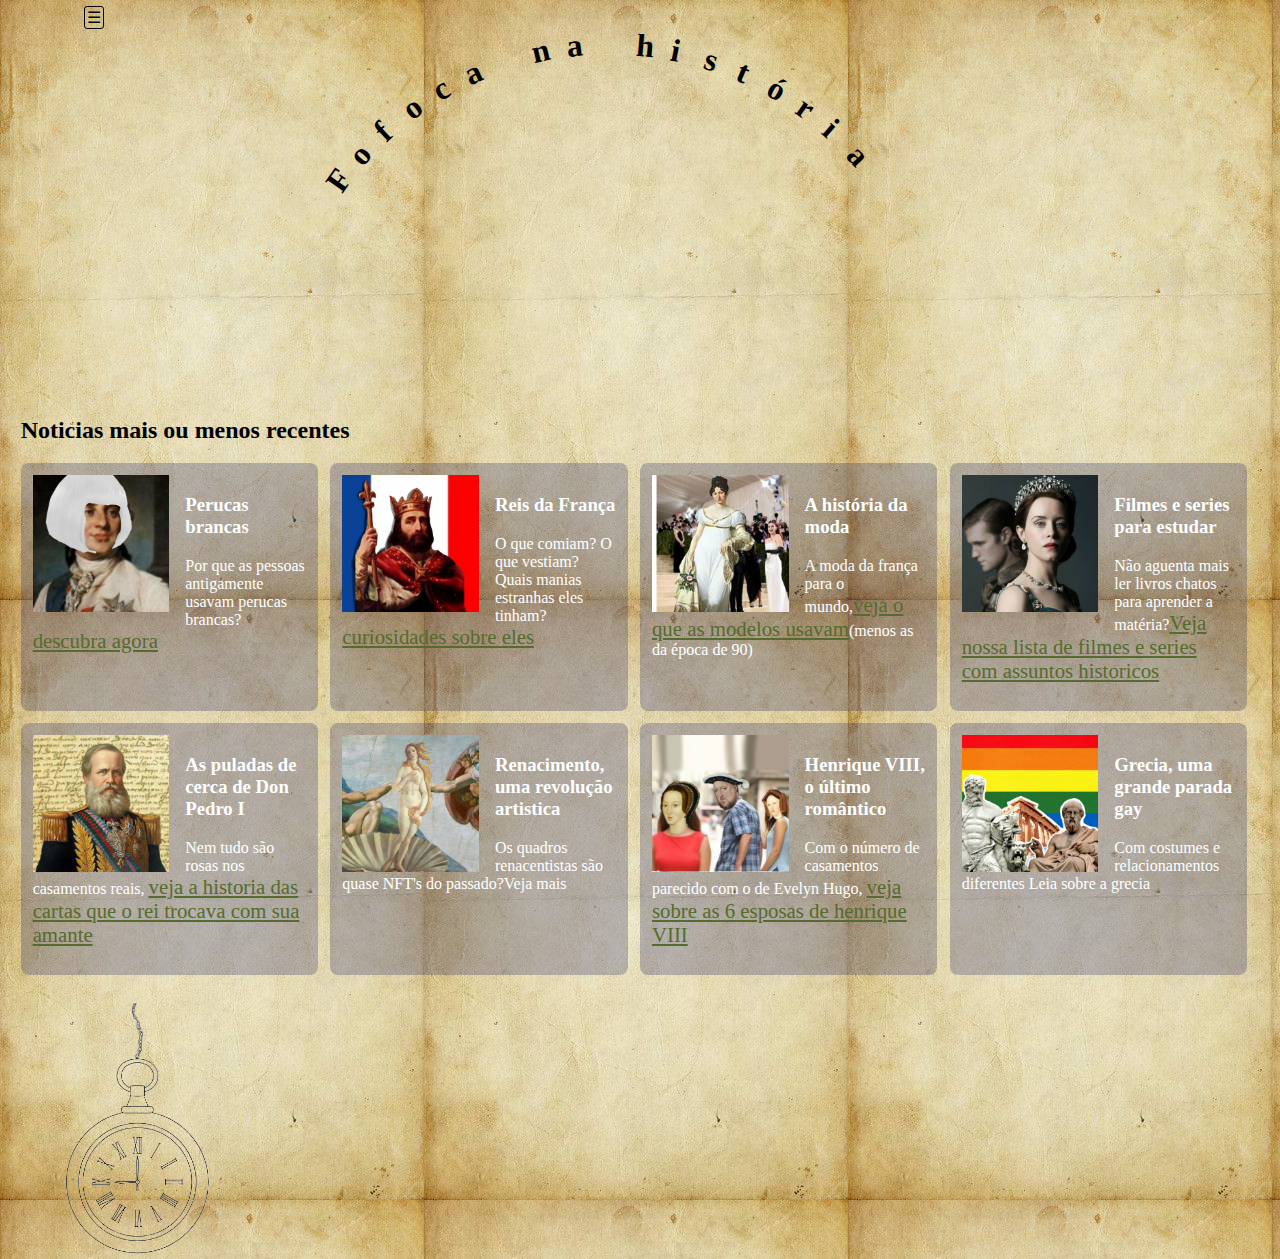
<file: index.html>
<html>

<head>
    <meta charset="utf-8">
    <meta name="viewport" content="width=device-width, initial-scale=1">
    <title>Fofoca na história</title>
    <link rel="icon" href="imgs/dobradura_icon.png">
    <link rel="stylesheet" href="estilo-index.css">
    <link rel="stylesheet" href="menu.css">
</head>

<header>
  <span id="alterna-menu" class="menu-visivel"><span id="hamburguer">☰</span></span>
  <nav id="menu-principal">
    <ul>
      <a href="index.html">Página inicial</a>
      <a href="materias.html">Matérias</a>
      <a href="indicacoes.html">Indicações</a>
      <a href="sobre-nos.html">Sobre as criadoras</a>
    </ul>
  </nav>
</header>

<h1 id="container">
    <div>F</div>
    <div>o</div>
    <div>f</div>
    <div>o</div>
    <div>c</div>
    <div>a</div>
    <div> </div>
    <div>n</div>
    <div>a</div>
    <div> </div>
    <div>h</div>
    <div>i</div>
    <div>s</div>
    <div>t</div>
    <div>ó</div>
    <div>r</div>
    <div>i</div>
    <div>a</div>
    <div> </div>
</h1>
</div>

<section>
    <h2>Noticias mais ou menos recentes</h2>
    <div id="Noticias">
      <article>
        <img src="imgs/peruca-branca.jfif">
        <h3>Perucas brancas</h3>
        <p>Por que as pessoas antigamente usavam perucas brancas?<a href="materias.html">descubra agora</a></p>
      </article>
      <article>
        <img src="imgs/reis-franca.jfif">
        <h3>Reis da França</h3>
        <p>O que comiam? O que vestiam? Quais manias estranhas eles tinham?<a href="materias.html">curiosidades sobre eles</a></p>
      </article>
      <article>
        <img src="imgs/met-gala.jfif">
        <h3>A história da moda</h3>
        <p>A moda da frança para o mundo,<a href="materias.html">veja o que as modelos usavam</a>(menos as da época de 90)</p>
      </article>
      <article>
        <img src="imgs/the-crown.jfif">
        <h3>Filmes e series para estudar</h3>
        <p>Não aguenta mais ler livros chatos para aprender a matéria?<a href="materias.html">Veja nossa lista de filmes e series com assuntos historicos</a></p>
      </article>
      <article>
        <img src="imgs/d-pedro.jfif">
        <h3>As puladas de cerca de Don Pedro I</h3>
        <p>Nem tudo são rosas nos casamentos reais, <a href="materias.html">veja a historia das cartas que o rei trocava com sua amante</a></p>
      </article>
      <article>
        <img src="imgs/venus.jfif">
        <h3>Renacimento, uma revolução artistica</h3>
        <p>Os quadros renacentistas são quase NFT's do passado?<a>Veja mais</a></p>
      </article>
      <article>
        <img src="imgs/henriqueVIII.jfif">
        <h3>Henrique VIII, o último romântico</h3>
        <p>Com o número de casamentos parecido com o de Evelyn Hugo, <a href="materias.html">veja sobre as 6 esposas de henrique VIII</a></p>
      </article>
      <article>
        <img src="imgs/grecia.jfif">
        <h3>Grecia, uma grande parada gay</h3>
        <p>Com costumes e relacionamentos diferentes <a>Leia sobre a grecia</a></p>
      </article>
    </div>
  </section>
  <img src="imgs/relogio.png" id="relogio">

    
<script src="menu.js"></script>
</body>

</html>
</file>
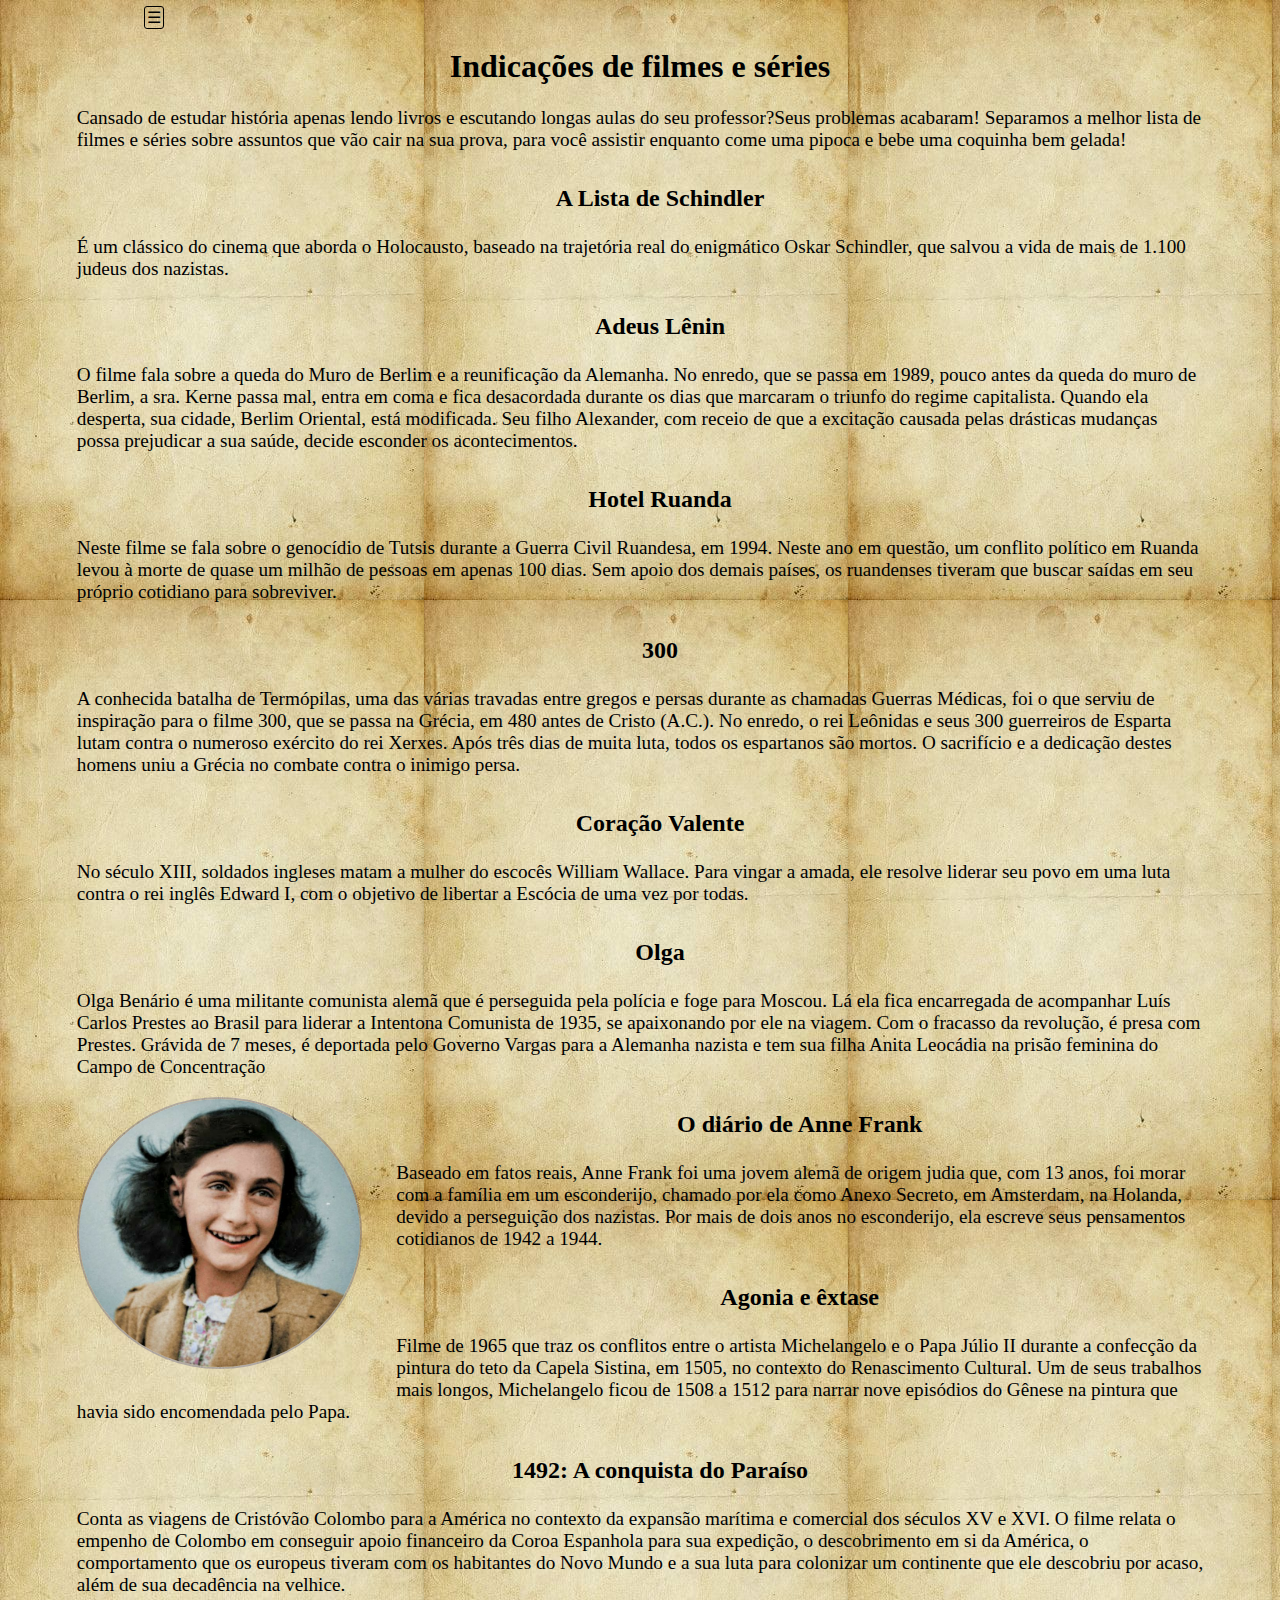
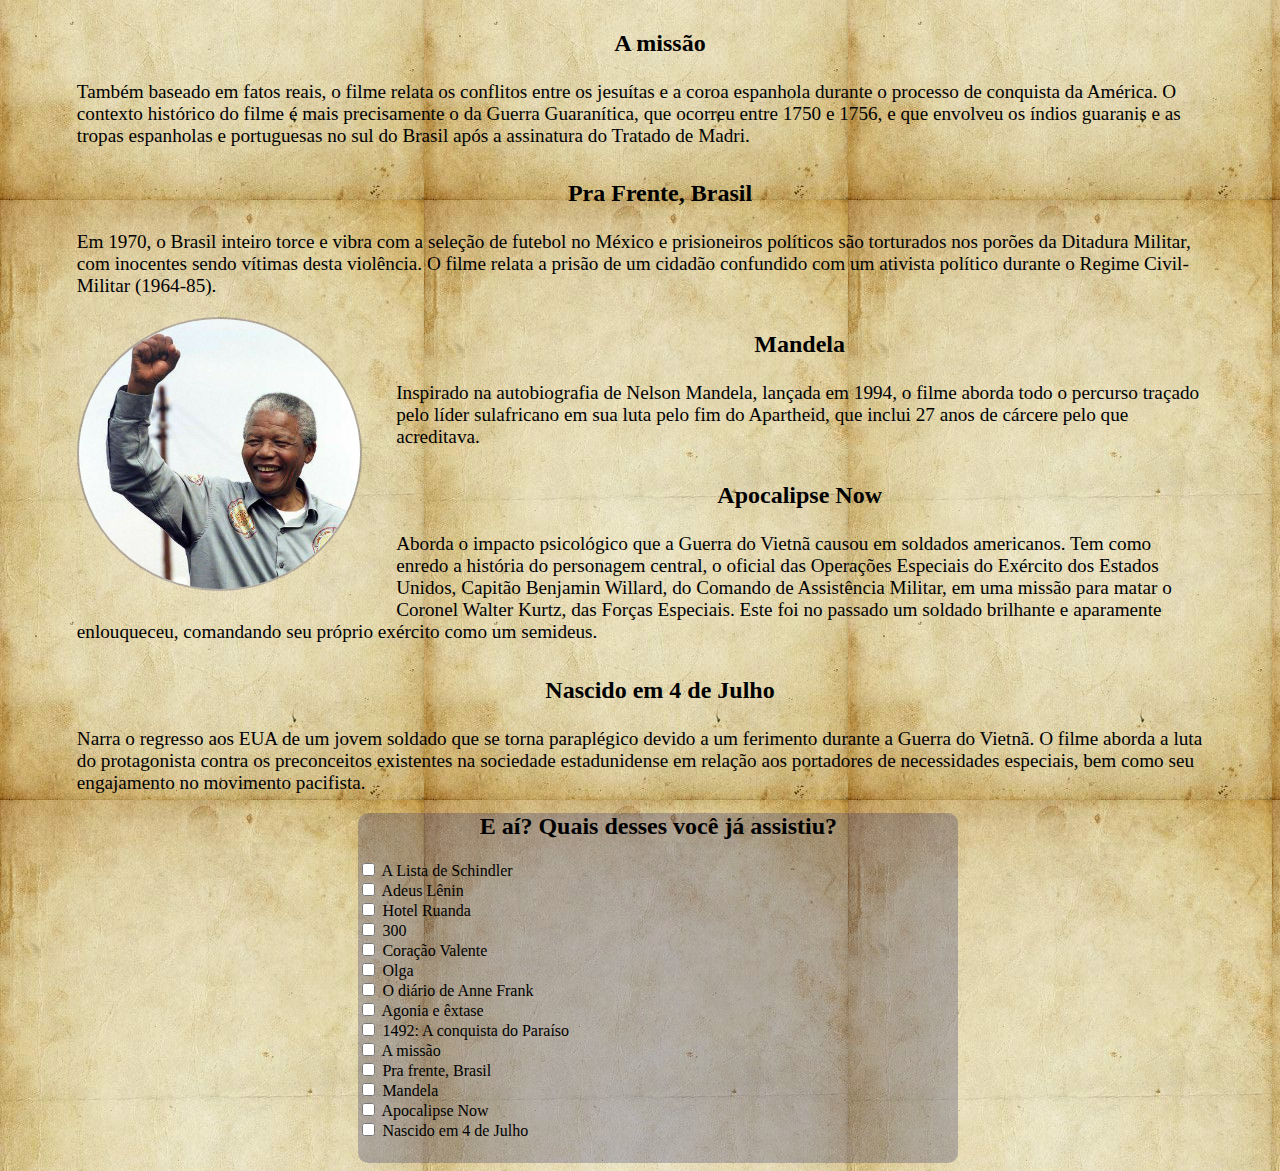
<file: indicacoes.html>
<html>

<head>
    <meta charset="utf-8">
    <meta name="viewport" content="width=device-width, initial-scale=1">
    <title>Fofoca na história</title>
    <link rel="icon" href="imgs/dobradura_icon.png">
    <link rel="stylesheet" href="indicacoes.css">
    <link rel="stylesheet" href="menu.css">
</head>

<header>
  <span id="alterna-menu" class="menu-visivel"><span id="hamburguer">☰</span></span>
  <nav id="menu-principal">
    <ul>
      <a href="index.html">Página inicial</a>
      <a href="materias.html">Materias</a>
      <a href="indicacoes.html">Indicações</a>
      <a href="sobre-nos.html">Sobre as criadoras</a>
    </ul>
  </nav>
</header>
</head>
<body>
<h1>Indicações de filmes e séries</h1>

<p>
    Cansado de estudar história apenas lendo livros e escutando longas aulas do seu professor?Seus problemas acabaram! Separamos
    a melhor lista de filmes e séries sobre assuntos que vão cair na sua prova, para você assistir enquanto come uma pipoca
    e bebe uma coquinha bem gelada!
</p>

<h2><ol>A Lista de Schindler</ol></h2>
<p>
    É um clássico do cinema que aborda o Holocausto, baseado na trajetória real do
    enigmático Oskar Schindler, que salvou a vida de mais de 1.100 judeus
    dos nazistas.    
</p>

<h2><ol>Adeus Lênin</ol></h2>
<p>
    O filme fala sobre a queda do Muro de Berlim e a reunificação da Alemanha. No
enredo, que se passa em 1989, pouco antes da queda do muro de Berlim, a sra.
Kerne passa mal, entra em coma e fica desacordada durante os dias que marcaram
o triunfo do regime capitalista.
Quando ela desperta, sua cidade, Berlim Oriental, está modificada. Seu filho
Alexander, com receio de que a excitação causada pelas drásticas mudanças possa
prejudicar a sua saúde, decide esconder os acontecimentos.
</p>

<h2><ol>Hotel Ruanda</ol></h2>
<p>
    Neste filme se fala sobre o genocídio de Tutsis durante a Guerra Civil Ruandesa,
    em 1994. Neste ano em questão, um conflito político em Ruanda levou à morte de
    quase um milhão de pessoas em apenas 100 dias. Sem apoio dos demais países, os
    ruandenses tiveram que buscar saídas em seu próprio cotidiano para sobreviver.
</p>

<h2><ol>300</ol></h2>
<p>
    A conhecida batalha de Termópilas, uma das várias travadas entre gregos e persas
    durante as chamadas Guerras Médicas, foi o que serviu de inspiração para o
    filme 300, que se passa na Grécia, em 480 antes de Cristo (A.C.).
    No enredo, o rei Leônidas e seus 300 guerreiros de Esparta lutam contra o
    numeroso exército do rei Xerxes. Após três dias de muita luta, todos os espartanos
    são mortos. O sacrifício e a dedicação destes homens uniu a Grécia no combate
    contra o inimigo persa.
    
</p>

<h2><ol>Coração Valente</ol></h2>
<p>
    No século XIII, soldados ingleses matam a mulher do escocês William Wallace.
    Para vingar a amada, ele resolve liderar seu povo em uma luta contra o rei inglês
    Edward I, com o objetivo de libertar a Escócia de uma vez por todas.
</p>

<h2><ol>Olga</ol></h2>
<p>
    Olga Benário é uma militante comunista alemã que é perseguida pela polícia e
    foge para Moscou. Lá ela fica encarregada de acompanhar Luís Carlos Prestes ao
    Brasil para liderar a Intentona Comunista de 1935, se apaixonando por ele na
    viagem.
    Com o fracasso da revolução, é presa com Prestes. Grávida de 7 meses, é
    deportada pelo Governo Vargas para a Alemanha nazista e tem sua filha Anita
    Leocádia na prisão feminina do Campo de Concentração
</p>

<img src="imgs/anne.jfif" id="img" alt="Imagem Nelson Mandela">
<h2><ol>O diário de Anne Frank</ol></h2>
<p>
    Baseado em fatos reais, Anne Frank foi uma jovem alemã de origem judia que,
    com 13 anos, foi morar com a família em um esconderijo, chamado por ela como
    Anexo Secreto, em Amsterdam, na Holanda, devido a perseguição dos nazistas.
    Por mais de dois anos no esconderijo, ela escreve seus pensamentos cotidianos de
    1942 a 1944.
</p>

<h2><ol>Agonia e êxtase</ol></h2>
<p>
    Filme de 1965 que traz os conflitos entre o artista Michelangelo e o Papa Júlio II
    durante a confecção da pintura do teto da Capela Sistina, em 1505, no contexto
    do Renascimento Cultural. Um de seus trabalhos mais longos, Michelangelo ficou
    de 1508 a 1512 para narrar nove episódios do Gênese na pintura que havia sido
    encomendada pelo Papa.
</p>

<h2><ol>1492: A conquista do Paraíso</ol></h2>
<p>
    Conta as viagens de Cristóvão Colombo para a América no contexto da expansão
    marítima e comercial dos séculos XV e XVI. O filme relata o empenho de
    Colombo em conseguir apoio financeiro da Coroa Espanhola para sua expedição,
    o descobrimento em si da América, o comportamento que os europeus tiveram
    com os habitantes do Novo Mundo e a sua luta para colonizar um continente que
    ele descobriu por acaso, além de sua decadência na velhice.    
</p>

<h2><ol>A missão</ol></h2>
<p>
    Também baseado em fatos reais, o filme relata os conflitos entre os jesuítas e a
coroa espanhola durante o processo de conquista da América. O contexto histórico
do filme é mais precisamente o da Guerra Guaranítica, que ocorreu entre 1750 e
1756, e que envolveu os índios guaranis e as tropas espanholas e portuguesas no
sul do Brasil após a assinatura do Tratado de Madri.
</p>

<h2><ol>Pra Frente, Brasil</ol></h2>
<p>
    Em 1970, o Brasil inteiro torce e vibra com a seleção de futebol no México e
prisioneiros políticos são torturados nos porões da Ditadura Militar, com
inocentes sendo vítimas desta violência. O filme relata a prisão de um cidadão
confundido com um ativista político durante o Regime Civil-Militar (1964-85).
</p>

<img src="imgs/mandela.jfif" id="img" alt="imagem Nelson Mandela acenando">
<h2><ol>Mandela</ol></h2>
<p>
    Inspirado na autobiografia de Nelson Mandela, lançada em 1994, o filme aborda
todo o percurso traçado pelo líder sulafricano em sua luta pelo fim do Apartheid,
que inclui 27 anos de cárcere pelo que acreditava.
</p>

<h2><ol>Apocalipse Now</ol></h2>
<p>
    Aborda o impacto psicológico que a Guerra do Vietnã causou em soldados
americanos. Tem como enredo a história do personagem central, o oficial das
Operações Especiais do Exército dos Estados Unidos, Capitão Benjamin Willard,
do Comando de Assistência Militar, em uma missão para matar o Coronel Walter
Kurtz, das Forças Especiais. Este foi no passado um soldado brilhante e
aparamente enlouqueceu, comandando seu próprio exército como um semideus.
</p>

<h2><ol>Nascido em 4 de Julho</ol></h2>
<p>
    Narra o regresso aos EUA de um jovem soldado que se torna paraplégico devido a
um ferimento durante a Guerra do Vietnã. O filme aborda a luta do protagonista
contra os preconceitos existentes na sociedade estadunidense em relação aos
portadores de necessidades especiais, bem como seu engajamento no movimento
pacifista.
</p>
    <style type="text/css">
        #box{
            width:600px;
            height:350px;
            background-color:#2264;
            border-radius: 10px;
        }
    
    </style>
    </head>

    <div id="box">
        <section>
            <div id="assistidos">
                <h2>E aí? Quais desses você já assistiu?</h2>
                <input type="checkbox" id="assistidos" name = "A Lista de Schindler" >
                <label for="assistidos">A Lista de Schindler</label>
            </div>
            <div id="assistidos">
                <input type="checkbox" id="assistidos" name = "Adeus Lênin" >
                <label for="assistidos">Adeus Lênin</label>
            </div>
            <div id="assistidos">
                <input type="checkbox" id="assistidos" name = "Hotel Ruanda" >
                <label for="assistidos">Hotel Ruanda</label>
            </div>
            <div id="assistidos">
                <input type="checkbox" id="assistidos" name = "300" >
                <label for="assistidos">300</label>
            </div>
            <div id="assistidos">
                <input type="checkbox" id="assistidos" name = "Coração Valente" >
                <label for="assistidos">Coração Valente</label>
            </div>
            <div id="assistidos">
                <input type="checkbox" id="assistidos" name = "Olga" >
                <label for="assistidos">Olga</label>
            </div>
            <div id="assistidos">
                <input type="checkbox" id="assistidos" name = "O diário de Anne Frank" >
                <label for="assistidos">O diário de Anne Frank</label>
            </div>
            <div id="assistidos">
                <input type="checkbox" id="assistidos" name = "Agonia e êxtase" >
                <label for="assistidos">Agonia e êxtase</label>
            </div>
            <div id="assistidos">
                <input type="checkbox" id="assistidos" name = "1492: A conquista do Paraíso" >
                <label for="assistidos">1492: A conquista do Paraíso</label>
            </div>
            <div id="assistidos">
                <input type="checkbox" id="assistidos" name = "A missão" >
                <label for="assistidos">A missão</label>
            </div>
            <div id="assistidos">
                <input type="checkbox" id="assistidos" name = "Pra frente, Brasil" >
                <label for="assistidos">Pra frente, Brasil</label>
            </div>
            <div id="assistidos">
                <input type="checkbox" id="assistidos" name = "Mandela" >
                <label for="assistidos">Mandela</label>
            </div>
            <div id="assistidos">
                <input type="checkbox" id="assistidos" name = "Apocalipse Now" >
                <label for="assistidos">Apocalipse Now</label>
            </div>
            <div id="assistidos">
                <input type="checkbox" id="assistidos" name = "Nascido em 4 de Julho" >
                <label for="assistidos">Nascido em 4 de Julho</label>
            </div>
            
        </section>
        
    </div>
    


<script src="menu.js"></script>
</body>

</html>
</file>
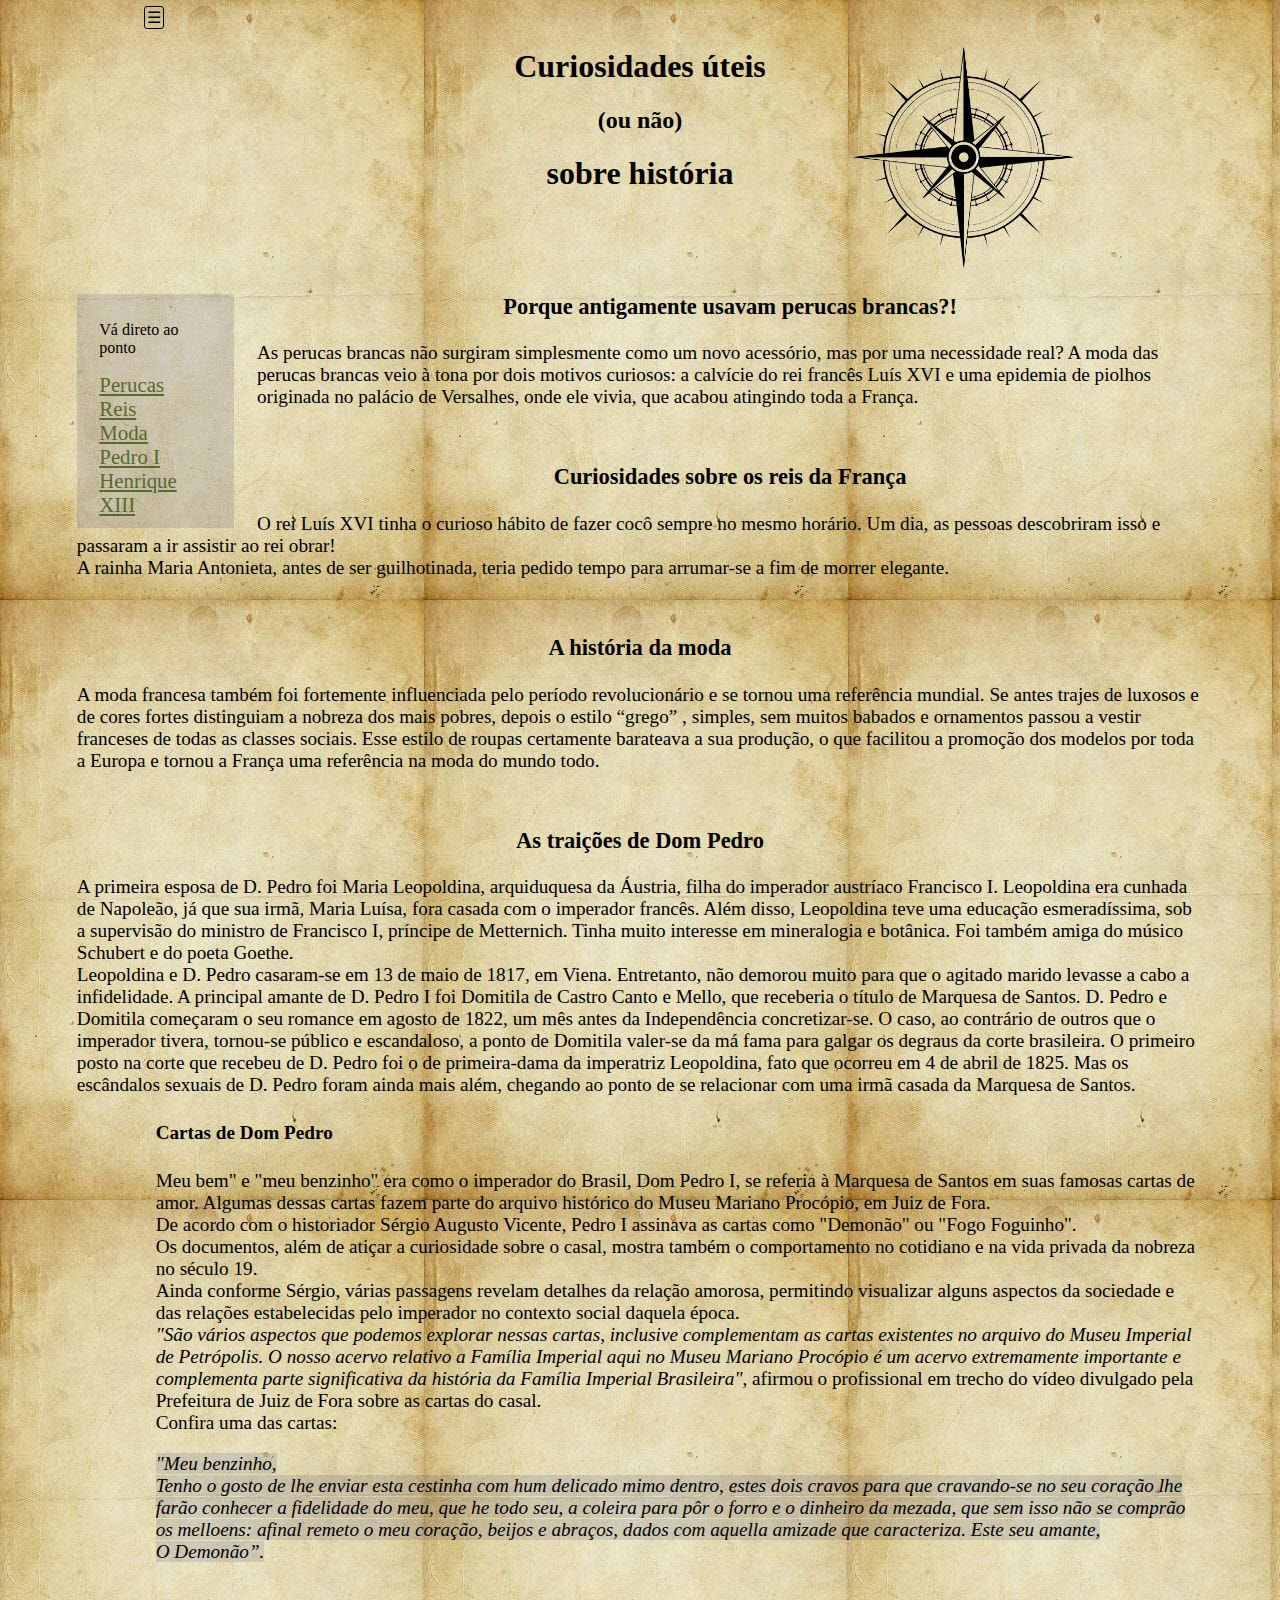
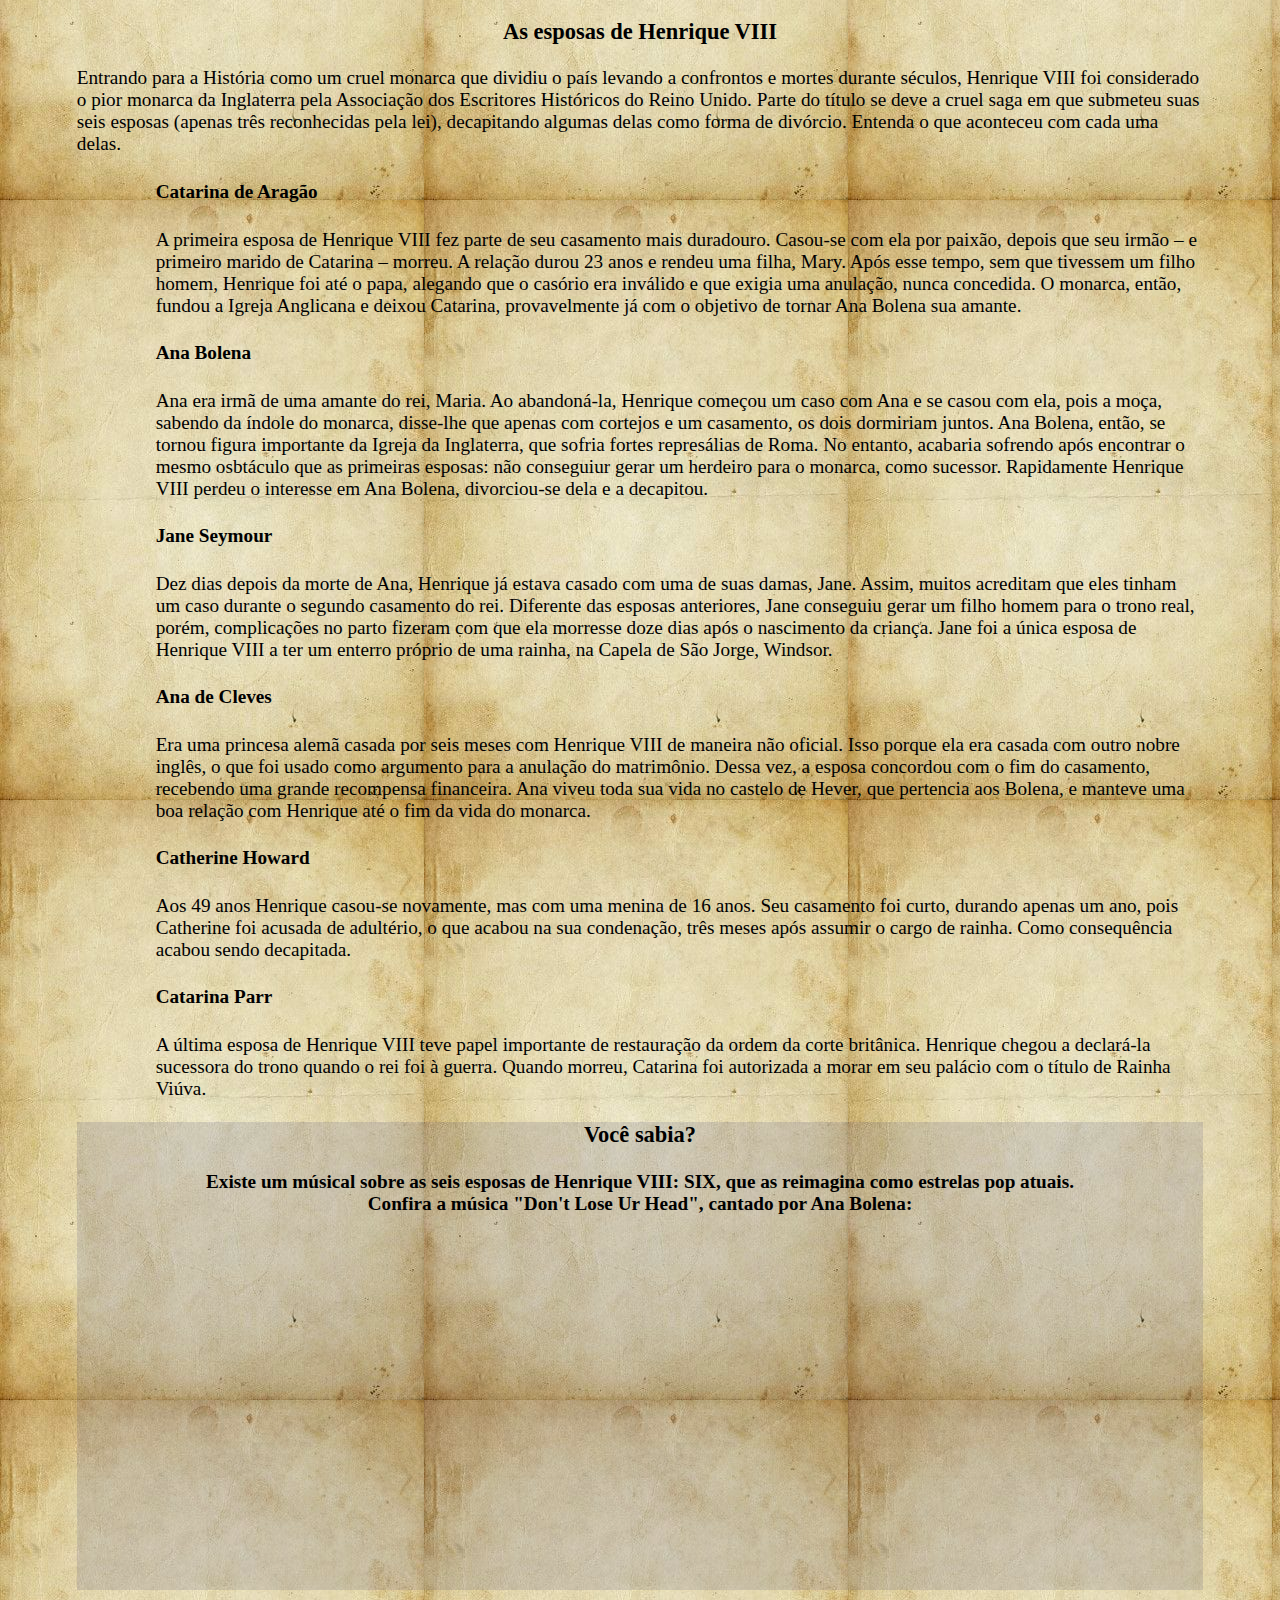
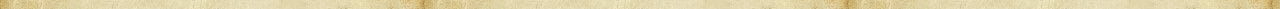
<file: materias.html>
<html>

<head>
    <title>Fofoca na historia</title>
    <link rel="icon" href="imgs/dobradura_icon.png">
    <link rel="stylesheet" href="materias.css">
    <link rel="stylesheet" href="menu.css">
</head>

<header>
    <span id="alterna-menu" class="menu-visivel"><span id="hamburguer">☰</span></span>
    <nav id="menu-principal">
        <ul>
            <a href="index.html">Página inicial</a>
            <a href="materias.html">Matérias</a>
            <a href="indicacoes.html">Indicações</a>
            <a href="sobre-nos.html">Sobre as criadoras</a>
        </ul>
    </nav>
</header>

<body>
    <div id="titulo">
    <h1>Curiosidades úteis</h1>
    <h2>(ou não)</h2>
    <h1>sobre história</h1>
    </div>

    <img src="imgs/bussola.png" id="bussola" alt="bússola">

    <div id="sumario">
        <p>Vá direto ao ponto</p>
        <a href="#end-peruca">Perucas</a><br>
        <a href="#end-rei">Reis</a><br>
        <a href="#end-moda">Moda</a><br>
        <a href="#end-pedro">Pedro I</a><br>
        <a href="#end-henrique">Henrique XIII</a>
    </div>

    <article>
        <section>
            <h3 id="end-peruca">Porque antigamente usavam perucas brancas?!</h3>
            <p>
                As perucas brancas não surgiram simplesmente como um novo acessório, mas por uma
                necessidade real? A moda das perucas brancas veio à tona por dois motivos curiosos: a calvície do rei
                francês Luís XVI e uma epidemia de piolhos originada no palácio de Versalhes, onde ele vivia, que
                acabou atingindo toda a França.
            </p>
        </section>
        <section>
            <h3 id="end-rei">Curiosidades sobre os reis da França</h3>
            <p>
                O rei Luís XVI tinha o curioso hábito de fazer cocô sempre no mesmo horário. Um dia, as pessoas
                descobriram isso e passaram a ir assistir ao rei obrar!<br>
                A rainha Maria Antonieta, antes de ser guilhotinada, teria pedido tempo para arrumar-se a
                fim de morrer elegante.
        </section>
        <section>
            <h3 id="end-moda">A história da moda</h3>
            A moda francesa também foi fortemente influenciada pelo período revolucionário e se tornou uma
            referência mundial. Se antes trajes de luxosos e de cores fortes distinguiam a nobreza dos mais pobres,
            depois o estilo “grego” , simples, sem muitos babados e ornamentos passou a vestir franceses de todas
            as classes sociais.
            Esse estilo de roupas certamente barateava a sua produção, o que facilitou a promoção dos modelos por
            toda a Europa e tornou a França uma referência na moda do mundo todo.
        </section>
        <section>
            <h3 id="end-pedro">As traições de Dom Pedro</h3>

            A primeira esposa de D. Pedro foi Maria Leopoldina, arquiduquesa da Áustria, filha do
            imperador austríaco Francisco I. Leopoldina era cunhada de Napoleão, já que sua irmã,
            Maria Luísa, fora casada com o imperador francês. Além disso, Leopoldina teve uma
            educação esmeradíssima, sob a supervisão do ministro de Francisco I, príncipe de
            Metternich. Tinha muito interesse em mineralogia e botânica. Foi também amiga do
            músico Schubert e do poeta Goethe.<br>
            Leopoldina e D. Pedro casaram-se em 13 de maio de 1817, em Viena. Entretanto, não
            demorou muito para que o agitado marido levasse a cabo a infidelidade. A principal
            amante de D. Pedro I foi Domitila de Castro Canto e Mello, que receberia o título
            de Marquesa de Santos. D. Pedro e Domitila começaram o seu romance em agosto de
            1822, um mês antes da Independência concretizar-se. O caso, ao contrário de outros que
            o imperador tivera, tornou-se público e escandaloso, a ponto de Domitila valer-se da má
            fama para galgar os degraus da corte brasileira. O primeiro posto na corte que recebeu
            de D. Pedro foi o de primeira-dama da imperatriz Leopoldina, fato que ocorreu em 4 de
            abril de 1825. Mas os escândalos sexuais de D. Pedro foram ainda mais além, chegando
            ao ponto de se relacionar com uma irmã casada da Marquesa de Santos.
            </p>
            <div id="cartas">
                <h4>Cartas de Dom Pedro</h4>
                <p>
                    Meu bem" e "meu benzinho" era como o imperador do Brasil, Dom Pedro I, se referia à Marquesa de
                    Santos em suas famosas cartas de amor. Algumas dessas cartas fazem parte do arquivo histórico do
                    Museu Mariano Procópio, em Juiz de Fora.<br>
                    De acordo com o historiador Sérgio Augusto Vicente, Pedro I assinava as cartas como "Demonão" ou
                    "Fogo Foguinho".<br>
                    Os documentos, além de atiçar a curiosidade sobre o casal, mostra também o comportamento no
                    cotidiano e na vida privada da nobreza no século 19.<br>
                    Ainda conforme Sérgio, várias passagens revelam detalhes da relação amorosa, permitindo visualizar
                    alguns aspectos da sociedade e das relações estabelecidas pelo imperador no contexto social daquela
                    época.<br>
                    <em>"São vários aspectos que podemos explorar nessas cartas, inclusive complementam as cartas
                        existentes
                        no arquivo do Museu Imperial de Petrópolis. O nosso acervo relativo a Família Imperial aqui no
                        Museu
                        Mariano Procópio é um acervo extremamente importante e complementa parte significativa da
                        história
                        da Família Imperial Brasileira"</em>, afirmou o profissional em trecho do vídeo divulgado pela
                    Prefeitura de
                    Juiz de Fora sobre as cartas do casal.<br>
                    Confira uma das cartas:
                </p>
                <p>
                    <mark><em>"Meu benzinho,<br>
                            Tenho o gosto de lhe enviar esta cestinha com hum delicado mimo dentro, estes dois cravos
                            para que
                            cravando-se no seu coração lhe farão conhecer a fidelidade do meu, que he todo seu, a
                            coleira para
                            pôr o forro e o dinheiro da mezada, que sem isso não se comprão os melloens: afinal remeto o
                            meu
                            coração, beijos e abraços, dados com aquella amizade que caracteriza.
                            Este seu amante,<br>
                            O Demonão”.</em></mark>
                </p>
            </div>
        </section>
        <section>
            <h3 id="end-henrique">As esposas de Henrique VIII</h3>
            <p>
                Entrando para a História como um cruel monarca que dividiu o país levando a
                confrontos e mortes durante séculos, Henrique VIII foi considerado o pior
                monarca da Inglaterra pela Associação dos Escritores Históricos do Reino
                Unido.
                Parte do título se deve a cruel saga em que submeteu suas seis esposas (apenas três
                reconhecidas pela lei), decapitando algumas delas como forma de divórcio. Entenda o
                que aconteceu com cada uma delas.
            </p>
            <div id="rainhas">
                <h4>Catarina de Aragão </h4>
                <p>
                    A primeira esposa de Henrique VIII fez parte de seu casamento mais duradouro.
                    Casou-se com ela por paixão, depois que seu irmão – e primeiro marido de
                    Catarina – morreu. A relação durou 23 anos e rendeu uma filha, Mary. Após
                    esse tempo, sem que tivessem um filho homem, Henrique foi até o papa,
                    alegando que o casório era inválido e que exigia uma anulação, nunca
                    concedida. O monarca, então, fundou a Igreja Anglicana e deixou Catarina,
                    provavelmente já com o objetivo de tornar Ana Bolena sua amante.
                </p>
                <h4>Ana Bolena</h4>
                <p>
                    Ana era irmã de uma amante do rei, Maria. Ao abandoná-la, Henrique começou
                    um caso com Ana e se casou com ela, pois a moça, sabendo da índole do
                    monarca, disse-lhe que apenas com cortejos e um casamento, os dois dormiriam
                    juntos. Ana Bolena, então, se tornou figura importante da Igreja da Inglaterra,
                    que sofria fortes represálias de Roma.
                    No entanto, acabaria sofrendo após encontrar o mesmo osbtáculo que as primeiras
                    esposas: não conseguiur gerar um herdeiro para o monarca, como sucessor. Rapidamente
                    Henrique VIII perdeu o interesse em Ana Bolena, divorciou-se dela e a decapitou.
                </p>
                <h4>Jane Seymour</h4>
                <p>
                    Dez dias depois da morte de Ana, Henrique já estava casado com uma de suas
                    damas, Jane. Assim, muitos acreditam que eles tinham um caso durante o
                    segundo casamento do rei. Diferente das esposas anteriores, Jane conseguiu
                    gerar um filho homem para o trono real, porém, complicações no parto fizeram
                    com que ela morresse doze dias após o nascimento da criança.
                    Jane foi a única esposa de Henrique VIII a ter um enterro próprio de uma
                    rainha, na Capela de São Jorge, Windsor.
                </p>
                <h4>Ana de Cleves</h4>
                <p>
                    Era uma princesa alemã casada por seis meses com Henrique VIII de maneira
                    não oficial. Isso porque ela era casada com outro nobre inglês, o que foi usado
                    como argumento para a anulação do matrimônio. Dessa vez, a esposa
                    concordou com o fim do casamento, recebendo uma grande recompensa
                    financeira. Ana viveu toda sua vida no castelo de Hever, que pertencia aos
                    Bolena, e manteve uma boa relação com Henrique até o fim da vida do
                    monarca.
                </p>
                <h4>Catherine Howard</h4>
                <p>
                    Aos 49 anos Henrique casou-se novamente, mas com uma menina de 16 anos.
                    Seu casamento foi curto, durando apenas um ano, pois Catherine foi acusada de
                    adultério, o que acabou na sua condenação, três meses após assumir o cargo de
                    rainha. Como consequência acabou sendo decapitada.
                </p>
                <h4>Catarina Parr</h4>
                <p>
                    A última esposa de Henrique VIII teve papel importante de restauração da
                    ordem da corte britânica. Henrique chegou a declará-la sucessora do trono
                    quando o rei foi à guerra. Quando morreu, Catarina foi autorizada a morar em
                    seu palácio com o título de Rainha Viúva.
                </p>
            </div>
        </section>

            <div id="voce-sabia">
            <h3>Você sabia?</h3>
            <p>
                    <strong>Existe um músical sobre as seis esposas de Henrique VIII: SIX, que as reimagina como 
                    estrelas pop atuais.<br>
                    Confira a música "Don't Lose Ur Head", cantado por Ana Bolena:</strong><br>
                    <iframe class="youtube-player" width="665" height="375" 
                    src="https://www.youtube.com/embed/bAyMEO7OSeQ?version=3&rel=1&showsearch=0&showinfo=1&iv_load_policy=1&fs=1&hl=pt-br&autohide=2&wmode=transparent" allowfullscreen="true" style="border:0;" sandbox="allow-scripts allow-same-origin allow-popups allow-presentation"></iframe>
            </p>
        </div>
        

    </article>
    <script src="menu.js"></script>

</body>
</file>
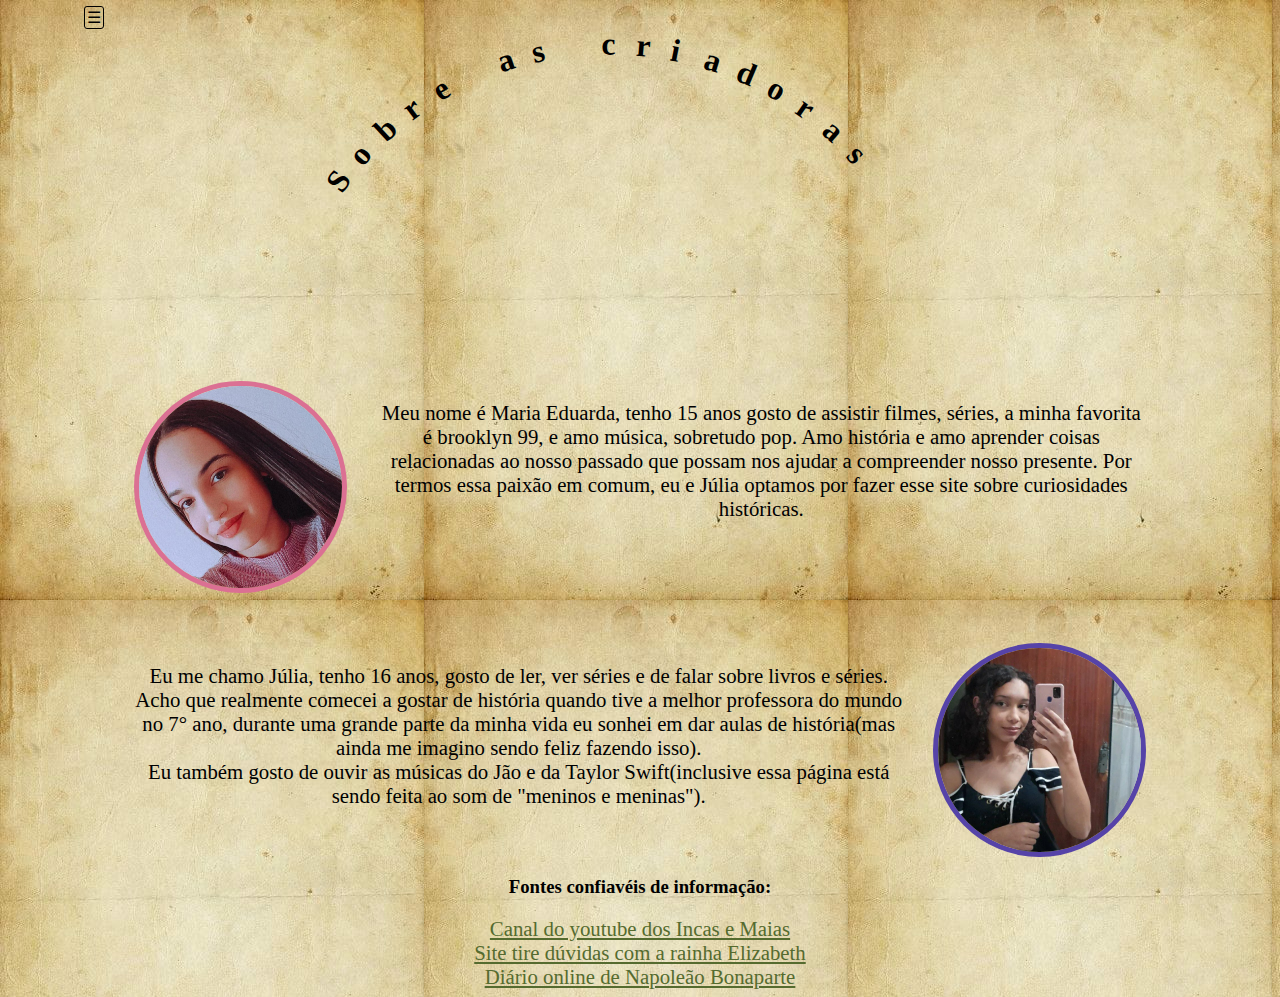
<file: sobre-nos.html>
<html>

<head>
    <meta charset="utf-8">
    <meta name="viewport" content="width=device-width, initial-scale=1">
    <title>Fofoca na historia</title>
    <link rel="icon" href="imgs/dobradura_icon.png">
    <link rel="stylesheet" href="sobre-nos.css">
    <link rel="stylesheet" href="menu.css">
</head>
<body>
    <header>
        <span id="alterna-menu" class="menu-visivel"><span id="hamburguer">☰</span></span>
        <nav id="menu-principal">
          <ul>
            <a href="index.html">Página inicial</a>
            <a href="materias.html">Matérias</a>
            <a href="indicacoes.html">Indicações</a>
            <a href="sobre-nos.html">Sobre as criadoras</a>
          </ul>
        </nav>
    </header>
    <h1 id="container">
        <div>S</div>
        <div>o</div>
        <div>b</div>
        <div>r</div>
        <div>e</div>
        <div> </div>
        <div>a</div>
        <div>s</div>
        <div> </div>
        <div>c</div>
        <div>r</div>
        <div>i</div>
        <div>a</div>
        <div>d</div>
        <div>o</div>
        <div>r</div>
        <div>a</div>
        <div>s</div>
        <div> </div>
    </h1>

    <article>
    <div id="madu">
    <img src="imgs/madu.jfif" id="imagem-m" alt="Foto da Maria Eduarda">
    <p>
        Meu nome é Maria Eduarda, tenho 15 anos
        gosto de assistir filmes, séries, a minha
        favorita é brooklyn 99, e amo música, sobretudo pop.
        Amo história e amo aprender coisas relacionadas ao nosso passado que possam nos ajudar a compreender nosso
        presente.
        Por termos essa paixão em comum, eu e Júlia optamos por fazer esse site sobre curiosidades históricas.
    </p>
    </div>

    <div id="julia">
    <p>
         Eu me chamo Júlia, tenho 16 anos, gosto de ler, ver séries e de falar sobre livros e séries.
        Acho que realmente comecei a gostar de história quando tive a melhor professora do mundo no 7° ano, 
        durante uma grande parte da minha vida eu sonhei em dar aulas 
        de história(mas ainda me imagino sendo feliz fazendo isso).<br>
         Eu também gosto de ouvir as músicas do Jão e da Taylor Swift(inclusive essa página está sendo feita
        ao som de "meninos e meninas"). 
    </p>
    <img src="imgs/julia.jfif" id="imagem-j" alt="Foto da Júlia">
    </div>
    </article>
    
    <footer>
       
        <h3>Fontes confiavéis de informação:</h3>
        <a href="https://mundoeducacao.uol.com.br/"> Canal do youtube dos Incas e Maias</a><br>
        <a href="https://aventurasnahistoria.uol.com.br/"> Site tire dúvidas com a rainha Elizabeth</a><br>
        <a href="https://g1.globo.com/">Diário online de Napoleão Bonaparte</a>

    </footer>

    <script src="menu.js"></script>
</body>
</file>
<file: estilo-index.css>
/**Geral**/

body {
    background-image: url(imgs/papel-velho.jfif);
    font-size: 100%;
}



/**animação do relogio**/

  #relogio{
    position: absolute;
    width: 20%;
    animation: flutuando .8s ease-in-out 0s infinite alternate;
  }

  @keyframes flutuando {
    from { right: 20%; top:0%; }
    to   { right: 15%; top:0%; }
  }

/**blocos recentes**/
section {
    padding: 1em 1%;
  }
  #noticias {
    display: flex;
    flex-wrap: wrap;
    color: white;
  }
  
  article img {
    float: left;
    width: 50%;
    height: auto;
    margin-right: 1em;
  }
  
  article {
    box-sizing: border-box;
    width: 24%;
    margin-right: 1%;
    margin-left: 0;
    margin-top: 0;
    margin-bottom: 1%;
    padding: 0.75em;
    border-radius: 0.5em;
    background-color: #2264;
  }
  

/**ESTILO DOS LINKS**/

a:link {
    color: rgb(48, 48, 48);
  
}

a:hover{
  text-decoration: none;
}

a:visited {
    color: #000000;
}

/**site em telas menores**/
@media (min-width:801px) and (max-width: 1024px) {
    article{
      width: calc(100% / 4);
    }
  }
  
  @media (min-width: 501px) and (max-width: 800px) {
    article{
      width: calc(100% / 3);
    }
  }
  
  @media (max-width: 500px) {
    article{
      width: calc(100%);  
    }
    #container{
        height: 30%;
    }
    #menu-principal>ul{
      display: flex;
      flex-direction: column;
      text-align: center;
    }
}
</file>
<file: menu.css>
#menu-principal ul {
    margin: 0;
    padding: 0.25em 0;
    list-style-type: none;
    display: flex;
    justify-content: space-around;
  }

  
  #menu-principal a {
    box-sizing: border-box;
    width: 100%;
    text-align: center;
    padding: 0.5em;
    transition: all 200ms ease;
    overflow: hidden;
    position: relative;
    cursor: pointer;
  }
  
  #menu-principal a:hover {
    background-color: #2264;
  }
  
  #menu-principal a::before {
    content: "";
    position: absolute;
    bottom: 0;
    left: 0;
    width: 100%;
    height: 2px;
    background-color: currentColor;
    transform: translatex(100%);
    transition: inherit;
  }
  
  #menu-principal a.menu-ativo~li::before {
    transform: translatex(-100%);
  }
  
  #menu-principal a.menu-ativo::before {
    transform: translateX(0);
  }

  nav {
    display: none;
  }
  
  .menu-visivel {
    justify-content: center;
    display: block;
  }
  
  #hamburguer{
    border: 1px black solid;
    padding: 2px;
    border-radius: 3px;
    margin-left: 6%;
    margin-right: 6%;
  }


  
/**titulo redondo**/
  #container{
    margin: auto;
    transform-origin: bottom left;
    transform: rotate(-61deg);
    height: 40%;
    width: 5%;
    text-align: center;
    color: #394435;  
  }
  
  #container div {
    display: inline-block;
    color: #000000;
    height: 100%;
    width: 5%;
    position: absolute;
    left: 0;
    top: 0;
    transform-origin: bottom center;
  }

  @media (max-width: 500px) {

    #container{
        height: 30%;
    }
    #menu-principal>ul{
      display: flex;
      flex-direction: column;
      text-align: center;
    }
}

/**links**/
a:link {
  color: darkolivegreen;
  font-size: 130%;
}
</file>
<file: indicacoes.css>
body{
    background-image: url(imgs/papel-velho.jfif);
    margin-left: 6%;
    margin-right: 6%;
}
p{
    font-size: 120%;
}
h1, h2{
    text-align: center;
}
h2{
    
    margin-top: 3%;
}

#img{
    width: 25%;
    border-radius: 50%;
    float: left;
    margin-right: 3%;
    margin-bottom: 1%;
    border: 2px solid #2264;
}

#box {
    position: relative;
    left: 25%;

}
</file>
<file: materias.css>
body{
    background-image: url(imgs/papel-velho.jfif);
    margin-left: 6%;
    margin-right: 6%;
}

  article{
    font-size: 120%;
}
  
  #cartas, #rainhas{
    margin-left: 7%;
}

h1, h2, h3{
    text-align: center;
}

mark{
    background-color: #2262;
    transition:  background-color 600ms linear;
    
}

  mark:hover {
   background-color: rgb(228, 157, 228);
  }

#voce-sabia{
    text-align: center;
    background-color: #2262;
    padding-left: 2%;
    padding-right: 2%;
    
}

#sumario{
    background-color: #2262;
    width: 10%;
    padding-left: 2%;
    padding-right: 2%;
    padding-top: 1%;
    padding-bottom: 1%;
    float: left;
    margin-right: 2%;
}

section{
    margin-top: 5%;
}

@media (max-width: 500px) {

    #sumario{
        float: none;
    }
}

/**estou perdendo a cabeça*/
#titulo{
    margin-bottom:9%;
}
#bussola{
    width: 20%;
    position: absolute;
    right: 15%;
    top: 3%;
    animation: girando 1s ease-in-out 0s infinite alternate;
}

  
  @keyframes girando {
    from {
      transform: rotate(10deg);
    }
    to {
      transform: rotate(-10deg);
    }
  }
</file>
<file: sobre-nos.css>
/**Geral**/

body {
    background-image: url(imgs/papel-velho.jfif);
}




/**pessoas**/

#imagem-m{
    width: 20%;
    border-radius: 50%;
    border: solid 5px palevioletred;
    margin-right: 3%;
    transition: opacity 500ms linear;
}

#imagem-j{
    width: 20%;
    border-radius: 50%;
    border: solid 5px rgb(86, 67, 168);
    margin-left: 3%;
    transition: opacity 500ms linear;
}


#imagem-m:hover, #imagem-j:hover{
  opacity: 0.7;
}

#madu{
    display: flex;
    justify-content: flex-start;
    margin-bottom: 5%;
}

#julia{
    display: flex;
    justify-content: flex-end;
}


article{
  margin-left: 10%;
  margin-right: 10%;
  text-align: center;
  font-size: 130%;
}

/**fontes**/


 footer {
  text-align:center;
  }
</file>
